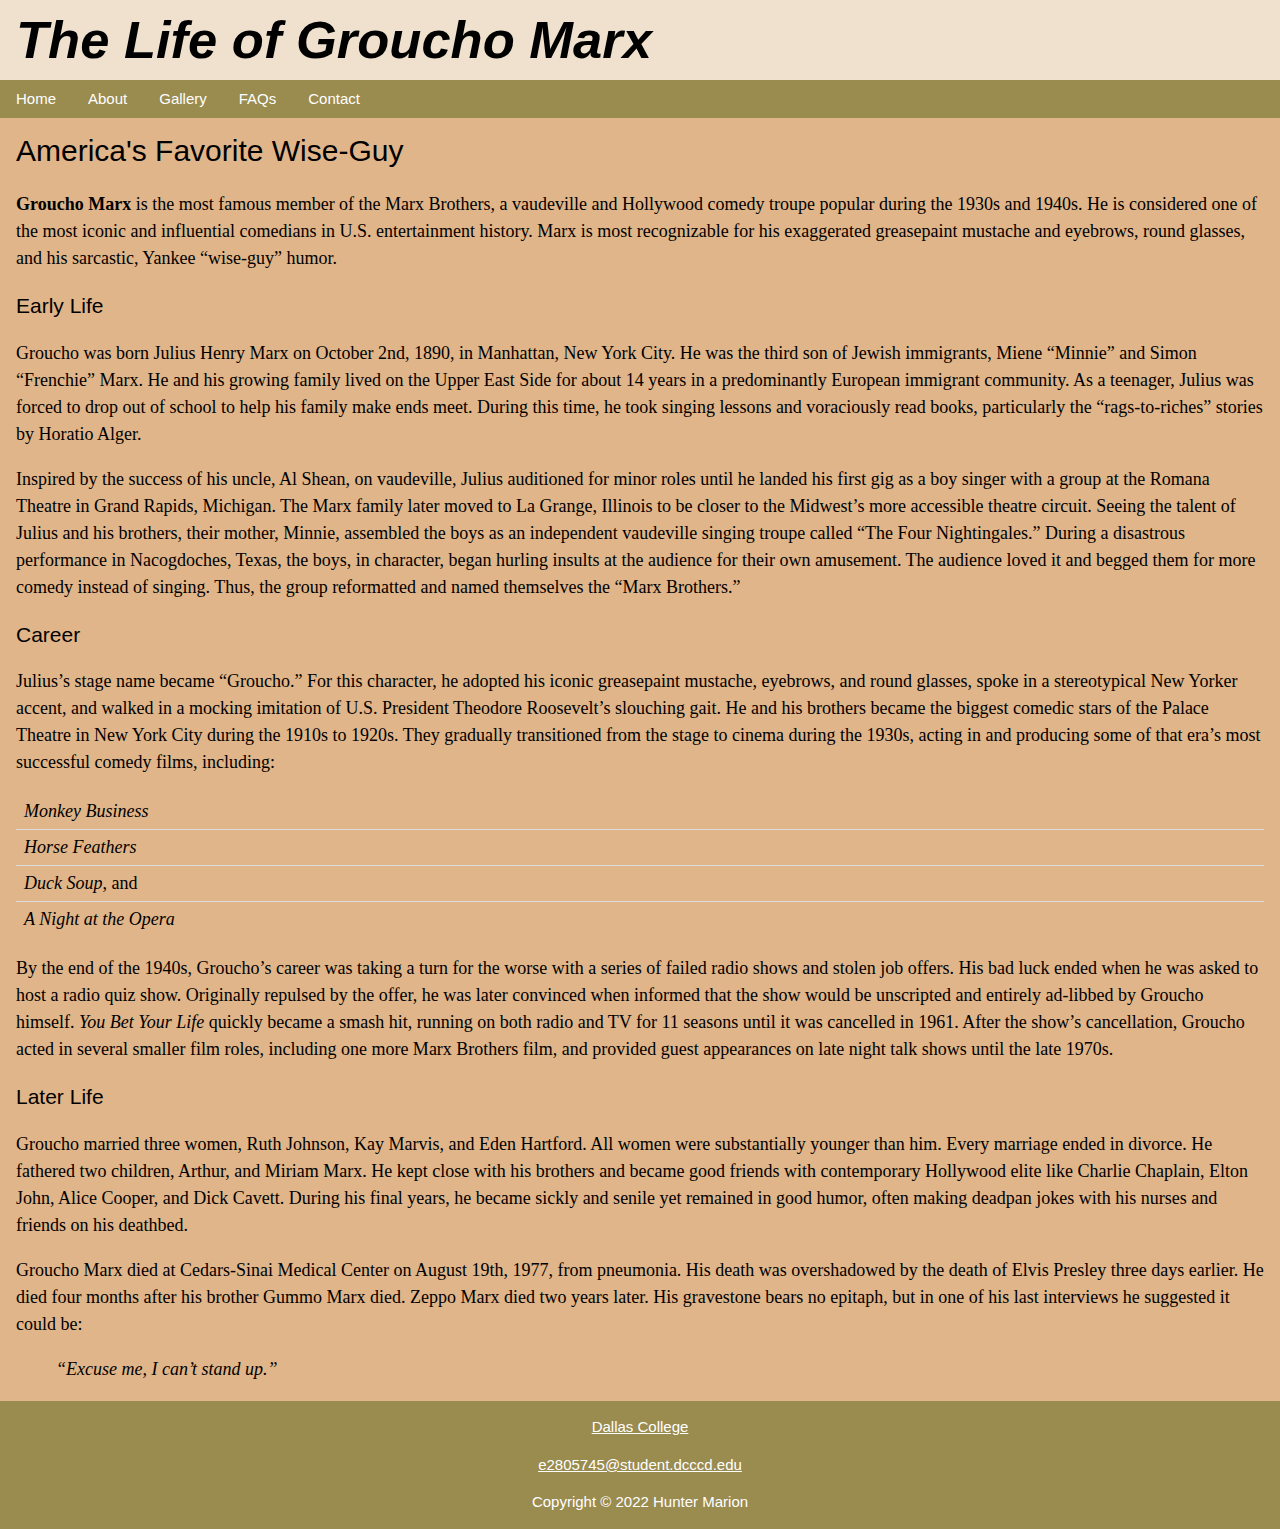
<file: index.html>
<!DOCTYPE html>
<html lang="en">

   <head>
      <meta charset="UTF-8">
      <meta http-equiv="X-UA-Compatible" content="IE=edge">
      <meta name="viewport" content="width=device-width, initial-scale=1.0">
      <title>Groucho Marx</title>
      <link rel="icon" type="image/x-icon" href="images/favicon.ico">
      <link rel="apple-touch-icon" href="images/apple-icon.png"/>
      <link rel="stylesheet" href="https://www.w3schools.com/w3css/4/w3.css" />
      <link rel="stylesheet" href=" https://www.w3schools.com/lib/w3-colors-2021.css">
      <link rel="stylesheet" href="https://cdnjs.cloudflare.com/ajax/libs/font-awesome/4.7.0/css/font-awesome.min.css">
      <link rel="stylesheet" href="css/styles.css" />
   </head>

   <body>

      <header>
         <h1 class="w3-2021-buttercream w3-container">The Life of Groucho Marx</h1>
      </header>

      <nav class="topnav w3-bar w3-2021-willow">
         <a class="active w3-bar-item w3-button w3-2021-willow" href="index.html">Home</a>
         <a class="w3-bar-item w3-button w3-2021-willow" href="about.html">About</a>
         <a class="w3-bar-item w3-button w3-2021-willow" href="gallery.html">Gallery</a>
         <a class="w3-bar-item w3-button w3-2021-willow" href="faq.html">FAQs</a>
         <a class="w3-bar-item w3-button w3-2021-willow" href="contact-us.html">Contact</a>
     </nav>

      <section class="w3-container w3-2021-desert-mist">
         <h2 class="w3-2021-desert-mist">America's Favorite Wise-Guy</h2>
            <p class="w3-2021-desert-mist"><strong class="w3-2021-desert-mist">Groucho Marx</strong> is the most famous member of the Marx Brothers, a vaudeville and Hollywood comedy troupe popular during the 1930s and 1940s. He is considered one of the most iconic and influential comedians in U.S. entertainment history. Marx is most recognizable for his exaggerated greasepaint mustache and eyebrows, round glasses, and his sarcastic, Yankee “wise-guy” humor.</p>


         <article class="w3-2021-desert-mist">
            <h3 class="w3-2021-desert-mist">Early Life</h3>
               <p class="w3-2021-desert-mist">Groucho was born Julius Henry Marx on October 2nd, 1890, in Manhattan, New York City. He was the third son of Jewish immigrants, Miene “Minnie” and Simon “Frenchie” Marx. He and his growing family lived on the Upper East Side for about 14 years in a predominantly European immigrant community. As a teenager, Julius was forced to drop out of school to help his family make ends meet. During this time, he took singing lessons and voraciously read books, particularly the “rags-to-riches” stories by Horatio Alger.</p>
               
               <p class="w3-2021-desert-mist">Inspired by the success of his uncle, Al Shean, on vaudeville, Julius auditioned for minor roles until he landed his first gig as a boy singer with a group at the Romana Theatre in Grand Rapids, Michigan. The Marx family later moved to La Grange, Illinois to be closer to the Midwest’s more accessible theatre circuit. Seeing the talent of Julius and his brothers, their mother, Minnie, assembled the boys as an independent vaudeville singing troupe called “The Four Nightingales.” During a disastrous performance in Nacogdoches, Texas, the boys, in character, began hurling insults at the audience for their own amusement. The audience loved it and begged them for more comedy instead of singing. Thus, the group reformatted and named themselves the “Marx Brothers.”</p>
         </article>


         <article class="w3-2021-desert-mist">
            <h3 class="w3-2021-desert-mist">Career</h3>
               <p class="w3-2021-desert-mist">Julius’s stage name became “Groucho.” For this character, he adopted his iconic greasepaint mustache, eyebrows, and round glasses, spoke in a stereotypical New Yorker accent, and walked in a mocking imitation of U.S. President Theodore Roosevelt’s slouching gait. He and his brothers became the biggest comedic stars of the Palace Theatre in New York City during the 1910s to 1920s. They gradually transitioned from the stage to cinema during the 1930s, acting in and producing some of that era’s most successful comedy films, including:</p>

               <ul class="w3-ul w3-2021-desert-mist">
                  <li class="w3-padding-small w3-2021-desert-mist"><em class="w3-2021-desert-mist">Monkey Business</em></li>
                  <li class="w3-padding-small w3-2021-desert-mist"><em class="w3-2021-desert-mist">Horse Feathers</em></li>
                  <li class="w3-padding-small w3-2021-desert-mist"><em class="w3-2021-desert-mist">Duck Soup</em>, and</li>
                  <li class="w3-padding-small w3-2021-desert-mist"><em class="w3-2021-desert-mist">A Night at the Opera</em></li>
               </ul>
               
               <p class="w3-2021-desert-mist">By the end of the 1940s, Groucho’s career was taking a turn for the worse with a series of failed radio shows and stolen job offers. His bad luck ended when he was asked to host a radio quiz show. Originally repulsed by the offer, he was later convinced when informed that the show would be unscripted and entirely ad-libbed by Groucho himself. <em class="w3-2021-desert-mist">You Bet Your Life</em> quickly became a smash hit, running on both radio and TV for 11 seasons until it was cancelled in 1961. After the show’s cancellation, Groucho acted in several smaller film roles, including one more Marx Brothers film, and provided guest appearances on late night talk shows until the late 1970s.</p>
         </article>


         <article class="w3-2021-desert-mist">
            <h3 class="w3-2021-desert-mist">Later Life</h3>
               <p class="w3-2021-desert-mist">Groucho married three women, Ruth Johnson, Kay Marvis, and Eden Hartford. All women were substantially younger than him. Every marriage ended in divorce. He fathered two children, Arthur, and Miriam Marx. He kept close with his brothers and became good friends with contemporary Hollywood elite like Charlie Chaplain, Elton John, Alice Cooper, and Dick Cavett. During his final years, he became sickly and senile yet remained in good humor, often making deadpan jokes with his nurses and friends on his deathbed.</p>
               
               <p class="w3-2021-desert-mist">Groucho Marx died at Cedars-Sinai Medical Center on August 19th, 1977, from pneumonia. His death was overshadowed by the death of Elvis Presley three days earlier. He died four months after his brother Gummo Marx died. Zeppo Marx died two years later. His gravestone bears no epitaph, but in one of his last interviews he suggested it could be:</p>
               
               <blockquote class="w3-2021-desert-mist">“Excuse me, I can’t stand up.”</blockquote>
         </article>
      </section>

      <!--<hr>-->

      <footer class="w3-container w3-2021-willow">
         <p class="footer w3-2021-willow"><span class="w3-2021-willow"><a href="https://www.dallascollege.edu/pages/default.aspx" target="_blank">Dallas College</a></span></p>
         <p class="footer w3-2021-willow"><a href="mailto:e2805745@student.dcccd.edu">e2805745@student.dcccd.edu</a></p>
         <p class="footer w3-2021-willow">Copyright &copy; 2022 Hunter Marion</p>
      </footer>
   
   </body>
</html>
</file>
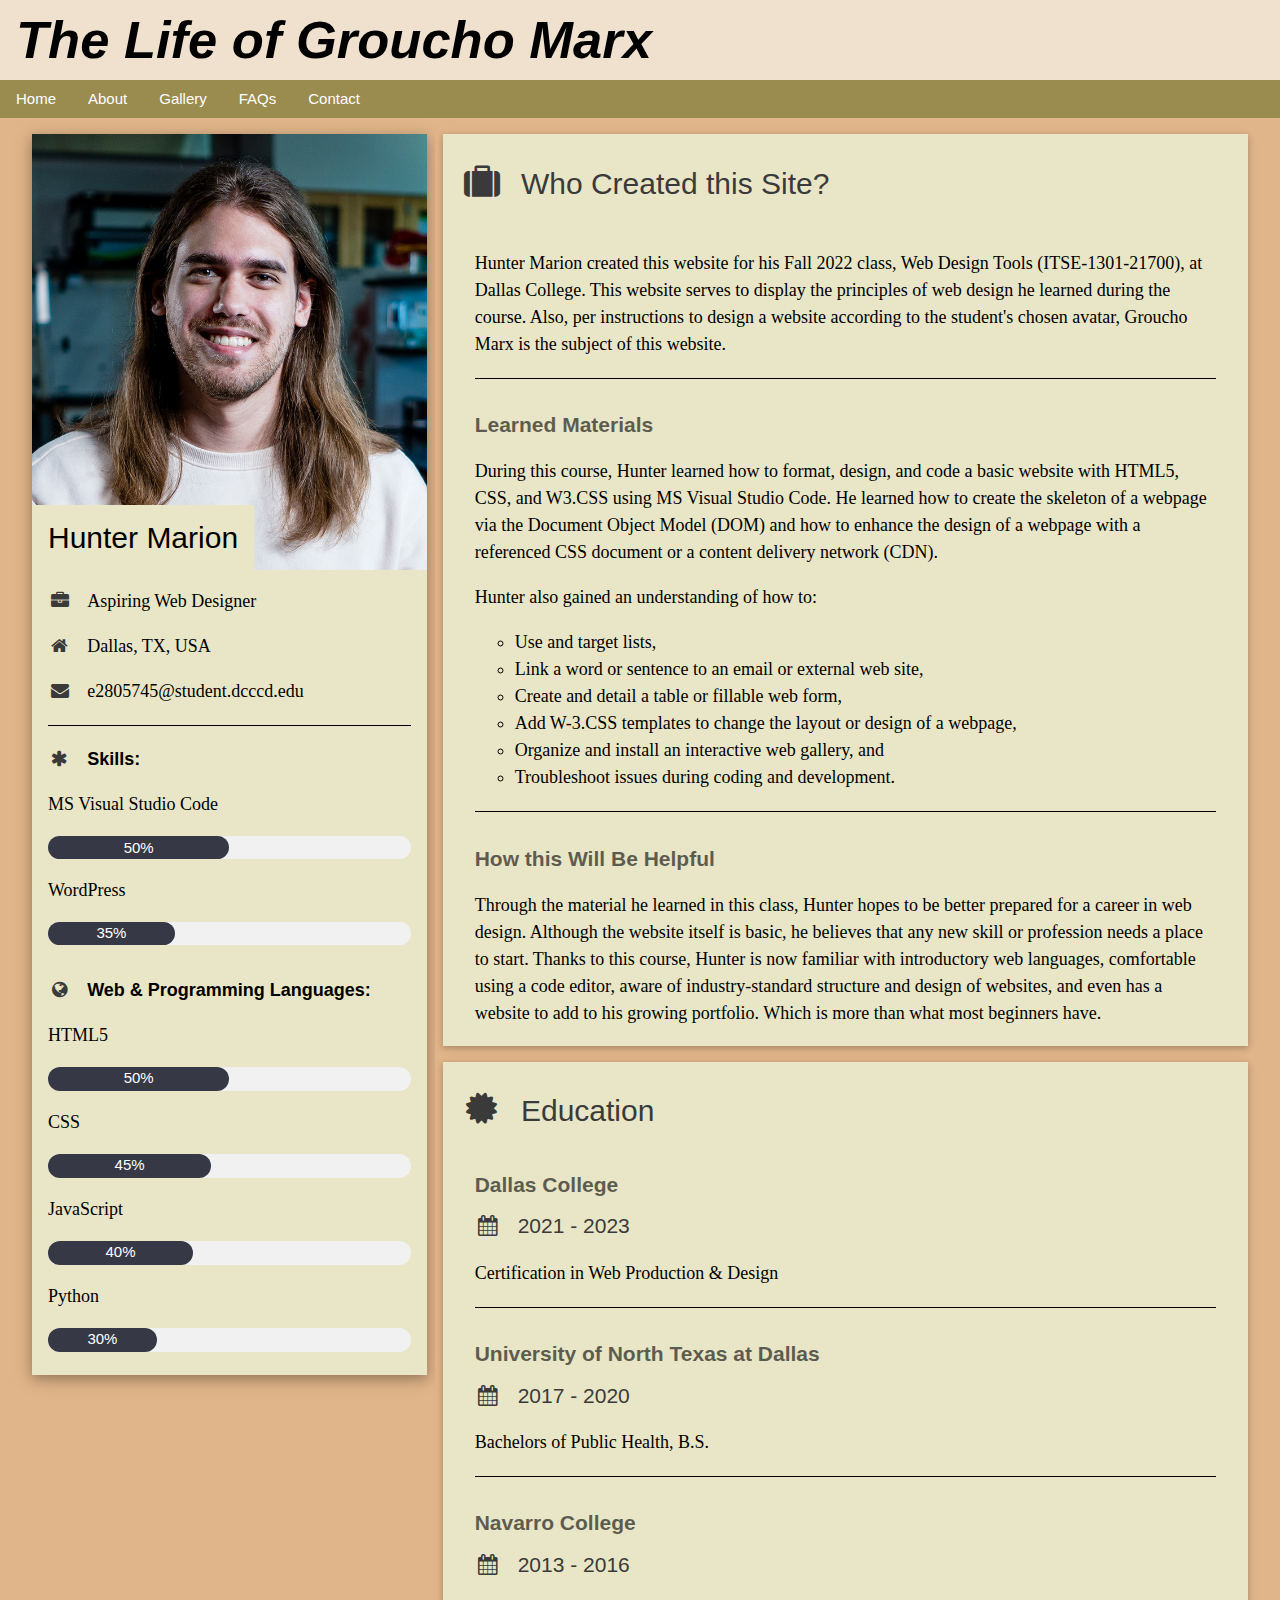
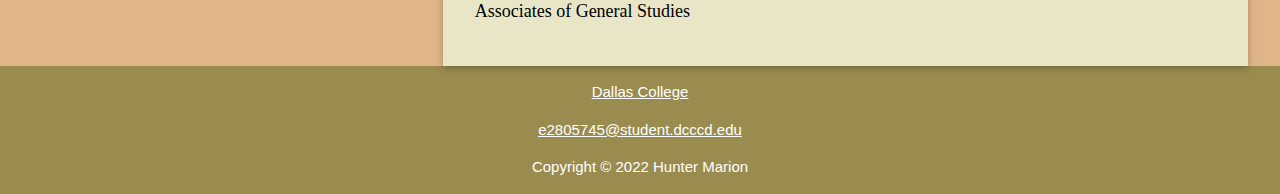
<file: about.html>
<!DOCTYPE html>
<html lang="en">

   <head>
      <meta charset="UTF-8">
      <meta http-equiv="X-UA-Compatible" content="IE=edge">
      <meta name="viewport" content="width=device-width, initial-scale=1.0">
      <title>Groucho Marx</title>
      <link rel="icon" type="image/x-icon" href="images/favicon.ico">
      <link rel="apple-touch-icon" href="images/apple-icon.png"/>
      <link rel="stylesheet" href="https://www.w3schools.com/w3css/4/w3.css" />
      <link rel="stylesheet" href=" https://www.w3schools.com/lib/w3-colors-2021.css">
      <link rel="stylesheet" href="https://cdnjs.cloudflare.com/ajax/libs/font-awesome/4.7.0/css/font-awesome.min.css">

   <!--W3.CSS Template Stylesheets start-->
      <link rel="stylesheet" href="https://www.w3schools.com/w3css/4/w3.css">
      <link rel='stylesheet' href='https://fonts.googleapis.com/css?family=Roboto'>
      <link rel="stylesheet" href="https://cdnjs.cloudflare.com/ajax/libs/font-awesome/4.7.0/css/font-awesome.min.css">
   <!--W3.CSS Template Stylesheets end-->

      <link rel="stylesheet" href="css/styles.css" />
   </head>
      
   <body class="w3-light-grey">

      <header>
         <h1 class="w3-2021-buttercream w3-container">The Life of Groucho Marx</h1>
      </header>
 
      <nav class="topnav w3-bar w3-2021-willow">
         <a class="active w3-bar-item w3-button w3-2021-willow" href="index.html">Home</a>
         <a class="w3-bar-item w3-button w3-2021-willow" href="about.html">About</a>
         <a class="w3-bar-item w3-button w3-2021-willow" href="gallery.html">Gallery</a>
         <a class="w3-bar-item w3-button w3-2021-willow" href="faq.html">FAQs</a>
         <a class="w3-bar-item w3-button w3-2021-willow" href="contact-us.html">Contact</a>
     </nav>

      <section class="w3-container w3-2021-desert-mist"> 
      <!-- Page Container -->
      <div class="w3-content w3-margin-top" style="max-width:1400px;">
      
        <!-- The Grid -->
        <div class="w3-row-padding w3-2021-desert-mist">
        
          <!-- Left Column -->
          <div class="w3-third w3-2021-desert-mist">
          
            <div class="w3-white w3-text-grey w3-card-4">
               <div class="w3-display-container">
                  <img src="images/huntermarion.jpg" style="width:100%" alt="Avatar">
                  <div class="w3-display-bottomleft w3-container w3-text-black">
                     <h2>Hunter Marion</h2>
                  </div>
               </div>
              
            <div class="w3-container">
               <p><i class="fa fa-briefcase fa-fw w3-margin-right w3-large w3-text-dark-grey"></i>Aspiring Web Designer</p>
               <p><i class="fa fa-home fa-fw w3-margin-right w3-large w3-text-dark-grey"></i>Dallas, TX, USA</p>
               <p><i class="fa fa-envelope fa-fw w3-margin-right w3-large w3-text-dark-grey"></i>e2805745@student.dcccd.edu</p>
               <hr>
      
            <h2 class="w3-large"><b><i class="fa fa-asterisk fa-fw w3-margin-right w3-text-dark-grey"></i>Skills:</b></h2>

               <p>MS Visual Studio Code</p>
               <div class="w3-light-grey w3-round-xlarge">
               <div class="w3-container w3-center w3-round-xlarge w3-2021-inkwell" style="width:50%">50%</div>
               </div>

               <p>WordPress</p>
               <div class="w3-light-grey w3-round-xlarge">
               <div class="w3-container w3-center w3-round-xlarge w3-2021-inkwell" style="width:35%">35%</div>
               </div>
  
               <br>
      
            <h2 class="w3-large w3-text-theme"><b><i class="fa fa-globe fa-fw w3-margin-right w3-text-dark-grey"></i>Web & Programming Languages:</b></h2>
               
               <p>HTML5</p>
               <div class="w3-light-grey w3-round-xlarge">
               <div class="w3-round-xlarge w3-2021-inkwell w3-center w3-round-xlarge" style="height:24px;width:50%">50%</div>
               </div>

               <p>CSS</p>
               <div class="w3-light-grey w3-round-xlarge">
               <div class="w3-round-xlarge w3-2021-inkwell w3-center w3-round-xlarge" style="height:24px;width:45%">45%</div>
               </div>
               
               <p>JavaScript</p>
               <div class="w3-light-grey w3-round-xlarge">
               <div class="w3-round-xlarge w3-2021-inkwell w3-center w3-round-xlarge" style="height:24px;width:40%">40%</div>
               </div>

               <p>Python</p>
               <div class="w3-light-grey w3-round-xlarge">
               <div class="w3-round-xlarge w3-2021-inkwell w3-center w3-round-xlarge" style="height:24px;width:30%">30%</div>
               </div>
               
               <div class="w3-center w3-text-white"></div>

               <br>   
            </div>
         </div><br>
      <!-- End Left Column -->
      </div>
      

      <!-- Right Column -->
      <div class="w3-twothird w3-2021-desert-mist">
          
         <div class="w3-container w3-card w3-margin-bottom">
         <h2 class="w3-text-dark-grey w3-padding-16"><i class="fa fa-suitcase fa-fw w3-margin-right w3-xxlarge w3-text-dark-grey"></i>Who Created this Site?</h2>

            <div class="w3-container">
               
                  <p>Hunter Marion created this website for his Fall 2022 class, Web Design Tools (ITSE-1301-21700), at Dallas College. This website serves to display the principles of web design he learned during the course. Also, per instructions to design a website according to the student's chosen avatar, Groucho Marx is the subject of this website.</p>

                  <hr>
               </div>
              
            <div class="w3-container">
            <h3 class="w3-opacity"><b>Learned Materials</b></h3>

               <p>During this course, Hunter learned how to format, design, and code a basic website with HTML5, CSS, and W3.CSS using MS Visual Studio Code. He learned how to create the skeleton of a webpage via the Document Object Model (DOM) and how to enhance the design of a webpage with a referenced CSS document or a content delivery network (CDN).</p>

               <p>Hunter also gained an understanding of how to:  </p>
            
               <ul>
                  <li>Use and target lists, </li>
                  <li>Link a word or sentence to an email or external web site, </li>
                  <li>Create and detail a table or fillable web form, </li>
                  <li>Add W-3.CSS templates to change the layout or design of a webpage, </li>
                  <li>Organize and install an interactive web gallery, and </li>
                  <li>Troubleshoot issues during coding and development.</li>
               </ul>

               <hr>
            </div>

            <div class="w3-container">
            <h3 class="w3-opacity"><b>How this Will Be Helpful</b></h3>
               
                  <p>Through the material he learned in this class, Hunter hopes to be better prepared for a career in web design. Although the website itself is basic, he believes that any new skill or profession needs a place to start. Thanks to this course, Hunter is now familiar with introductory web languages, comfortable using a code editor, aware of industry-standard structure and design of websites, and even has a website to add to his growing portfolio. Which is more than what most beginners have.</p>
                  </div>
               </div>
      

         <div class="w3-container w3-card">
         <h2 class="w3-text-dark-grey w3-padding-16"><i class="fa fa-certificate fa-fw w3-margin-right w3-xxlarge w3-text-dark-grey"></i>Education</h2>
              
            <div class="w3-container">
            <h5 class="w3-opacity"><b>Dallas College</b></h5>
               <h6 class="w3-text-dark-grey"><i class="fa fa-calendar fa-fw w3-margin-right"></i>2021 - 2023</h6>
                  <p>Certification in Web Production & Design</p>
                  <hr>
               </div>
               
            <div class="w3-container">
            <h5 class="w3-opacity"><b>University of North Texas at Dallas</b></h5>
               <h6 class="w3-text-dark-grey"><i class="fa fa-calendar fa-fw w3-margin-right"></i>2017 - 2020</h6>
                  <p>Bachelors of Public Health, B.S.</p>
                  <hr>
               </div>
              
            <div class="w3-container">
            <h5 class="w3-opacity"><b>Navarro College</b></h5>
               <h6 class="w3-text-dark-grey"><i class="fa fa-calendar fa-fw w3-margin-right"></i>2013 - 2016</h6>
                  <p>Associates of General Studies</p><br>
               </div>
            </div>
      
            <!-- End Right Column -->
            </div>  
         <!-- End Grid -->
         </div>
      <!-- End Page Container -->
      </div>

      </section>

      <footer class="w3-container w3-2021-willow">
         <p class="footer w3-2021-willow"><span class="w3-2021-willow"><a href="https://www.dallascollege.edu/pages/default.aspx" target="_blank">Dallas College</a></span></p>
         <p class="footer w3-2021-willow"><a href="mailto:e2805745@student.dcccd.edu">e2805745@student.dcccd.edu</a></p>
         <p class="footer w3-2021-willow">Copyright &copy; 2022 Hunter Marion</p>
      </footer>
      
   </body>
</html>
</file>
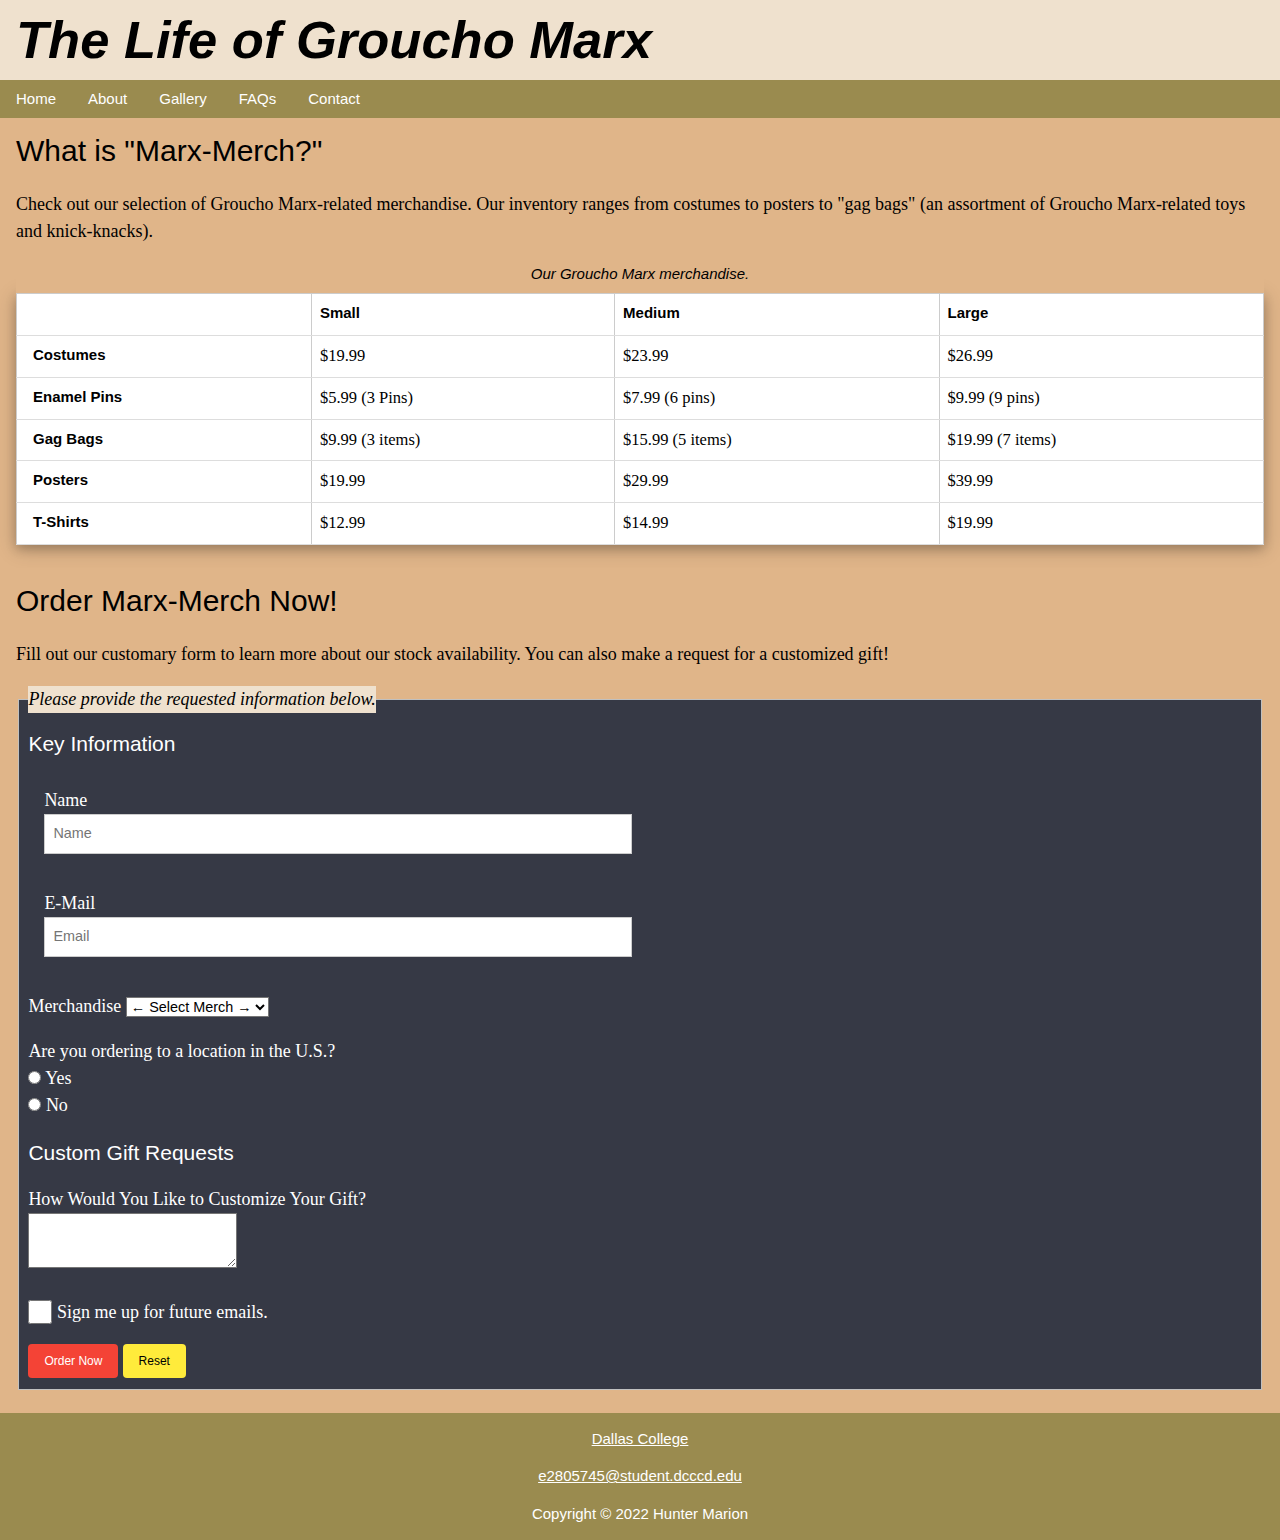
<file: contact-us.html>
<!DOCTYPE html>
<html lang="en">

   <head>
        <meta charset="UTF-8">
        <meta http-equiv="X-UA-Compatible" content="IE=edge">
        <meta name="viewport" content="width=device-width, initial-scale=1.0">
        <title>Groucho Marx :: Contact</title>
        <link rel="icon" type="image/x-icon" href="images/favicon.ico">
        <link rel="apple-touch-icon" href="images/apple-icon.png"/>
        <link rel="stylesheet" href="https://www.w3schools.com/w3css/4/w3.css" />
        <link rel="stylesheet" href=" https://www.w3schools.com/lib/w3-colors-2021.css">
        <link rel="stylesheet" href="https://cdnjs.cloudflare.com/ajax/libs/font-awesome/4.7.0/css/font-awesome.min.css">
        <link rel="stylesheet" href="css/styles.css" />
        <style>
            #orderButton {
                    background-color: #d33b2d;
                    color: #FFFFFF; }

            #resetButton {
                    background-color: #e0de4d; }
        </style>
   </head>

   <body>

    <header>
        <h1 class="w3-2021-buttercream w3-container">The Life of Groucho Marx</h1>
    </header>

    <nav class="topnav w3-bar w3-2021-willow">
        <a class="active w3-bar-item w3-button w3-2021-willow" href="index.html">Home</a>
        <a class="w3-bar-item w3-button w3-2021-willow" href="about.html">About</a>
        <a class="w3-bar-item w3-button w3-2021-willow" href="gallery.html">Gallery</a>
        <a class="w3-bar-item w3-button w3-2021-willow" href="faq.html">FAQs</a>
        <a class="w3-bar-item w3-button w3-2021-willow" href="contact-us.html">Contact</a>
    </nav>

    <section class="w3-container w3-2021-desert-mist">
        <h2 class="w3-2021-desert-mist">What is "Marx-Merch?"</h2>

        <p class="w3-2021-desert-mist">Check out our selection of Groucho Marx-related merchandise. Our inventory ranges from costumes to posters to "gag bags" (an assortment of Groucho Marx-related toys and knick-knacks).</p>


        <table border="1" cellpadding="8" class="w3-table-all w3-card-4">
            <caption class="w3-2021-desert-mist"><em class="w3-2021-desert-mist">Our Groucho Marx merchandise.</em></caption>
            <thead>
              <tr>
                <td>&nbsp;</td>
                <th scope="col" abbr="Column 1" id="col1">Small</th>
                <th scope="col" abbr="Column 2" id="col2">Medium</th>
                <th scope="col" abbr="Column 3" id="col3">Large</th>
              </tr>
            </thead>

            <tbody>
                <tr>
                    <th scope="row">Costumes</th>
                    <td headers="col1">$19.99</td>
                    <td headers="col2">$23.99</td>
                    <td headers="col3">$26.99</td>
                </tr>

                <tr>
                    <th scope="row">Enamel Pins</th>
                    <td headers="col1">$5.99 (3 Pins)</td>
                    <td headers="col2">$7.99 (6 pins)</td>
                    <td headers="col3">$9.99 (9 pins)</td>
                </tr>

                <tr>
                    <th scope="row">Gag Bags</th>
                    <td headers="col1">$9.99 (3 items)</td>
                    <td headers="col2">$15.99 (5 items)</td>
                    <td headers="col3">$19.99 (7 items)</td>
                </tr>

                <tr>
                    <th scope="row">Posters</th>
                    <td headers="col1">$19.99</td>
                    <td headers="col2">$29.99</td>
                    <td headers="col3">$39.99</td>
                </tr>

                <tr>
                    <th scope="row">T-Shirts</th>
                    <td headers="col1">$12.99</td>
                    <td headers="col2">$14.99</td>
                    <td headers="col3">$19.99</td>
                </tr>
            </tbody>
        </table>
        <br>
    </section>

    <section class="w3-container w3-2021-desert-mist">
        <h2 class="w3-2021-desert-mist">Order Marx-Merch Now!</h2>

            <p class="w3-2021-desert-mist">Fill out our customary form to learn more about our stock availability. You can also make a request for a customized gift!</p>

        <fieldset class="w3-2021-inkwell">
        <legend class="w3-2021-buttercream"><em class="w3-2021-buttercream">Please provide the requested information below. </em></legend>

            <h3 class="w3-2021-inkwell">Key Information</h3>
                
                <form id="myMailerForm" method="post" action="mailto:e2805745@student.dcccd.edu" class="w3-2021-inkwell">
            
                    <div class="w3-row-padding w3-2021-inkwell"><div class="w3-half w3-2021-inkwell">
                        <p class="w3-2021-inkwell"><label class="w3-2021-inkwell" title="Enter your full name.">Name <input type="text" class="w3-input w3-border" name="Name" placeholder="Name"></label></p>
                    </div></div>
                    
                    <div class="w3-row-padding w3-2021-inkwell"><div class="w3-half w3-2021-inkwell">
                        <p class="w3-2021-inkwell"><label class="w3-2021-inkwell" title="Enter your email address.">E-Mail <input type="text" class="w3-input w3-border" name="Email" placeholder="Email"></label></p>
                    </div></div>
                    
                    <p class="w3-2021-inkwell"><label class="w3-2021-inkwell" title="Select your merchandise.">Merchandise </label>

                    <label class="w3-2021-inkwell" title="Select merchandise.">
                        <select name="merchID">
                            <option value="">&larr;&nbsp;Select Merch&nbsp;&rarr;</option>
                            <option value="1">Costumes</option>
                            <option value="2">Enamel Pins</option>
                            <option value="3">Gag Bags</option>
                            <option value="4">Posters</option>
                            <option value="5">T-Shirts</option>
                        </select>
                    </label></p>

                    <p class="w3-2021-inkwell">Are you ordering to a location in the U.S.?
                        <br>
                    <label class="w3-2021-inkwell" title="Select if you are in the U.S."><input type="radio" name="request"> Yes</label>
                        <br>
                    <label class="w3-2021-inkwell" title="Select if you are outside the U.S."><input type="radio" name="request"> No</label></p>
            
            <h3 class="w3-2021-inkwell">Custom Gift Requests</h3>
            
                <p class="w3-2021-inkwell"><label class="w3-2021-inkwell" for="message">How Would You Like to Customize Your Gift?</label><br>
                <textarea id="message" name="message"></textarea></p>

                <p class="w3-2021-inkwell"><label class="w3-2021-inkwell" title="Select to be added to email list."><input class="w3-check" type="checkbox" name="contact-me"> Sign me up for future emails.</label></p>

                <input type="submit" class="w3-button w3-red w3-round" id="orderButton" name="submit" value="Order Now">

                <input type="reset" class="w3-button w3-yellow w3-round" id="resetButton" value="Reset">

            </form>
        </fieldset>
        <br>
    </section>

    <!--<hr>-->

    <footer class="w3-container w3-2021-willow">
        <p class="footer w3-2021-willow"><span class="w3-2021-willow"><a href="https://www.dallascollege.edu/pages/default.aspx" target="_blank">Dallas College</a></span></p>
        <p class="footer w3-2021-willow"><a href="mailto:e2805745@student.dcccd.edu">e2805745@student.dcccd.edu</a></p>
        <p class="footer w3-2021-willow">Copyright &copy; 2022 Hunter Marion</p>
     </footer>
  
    </body>
</html>
</file>
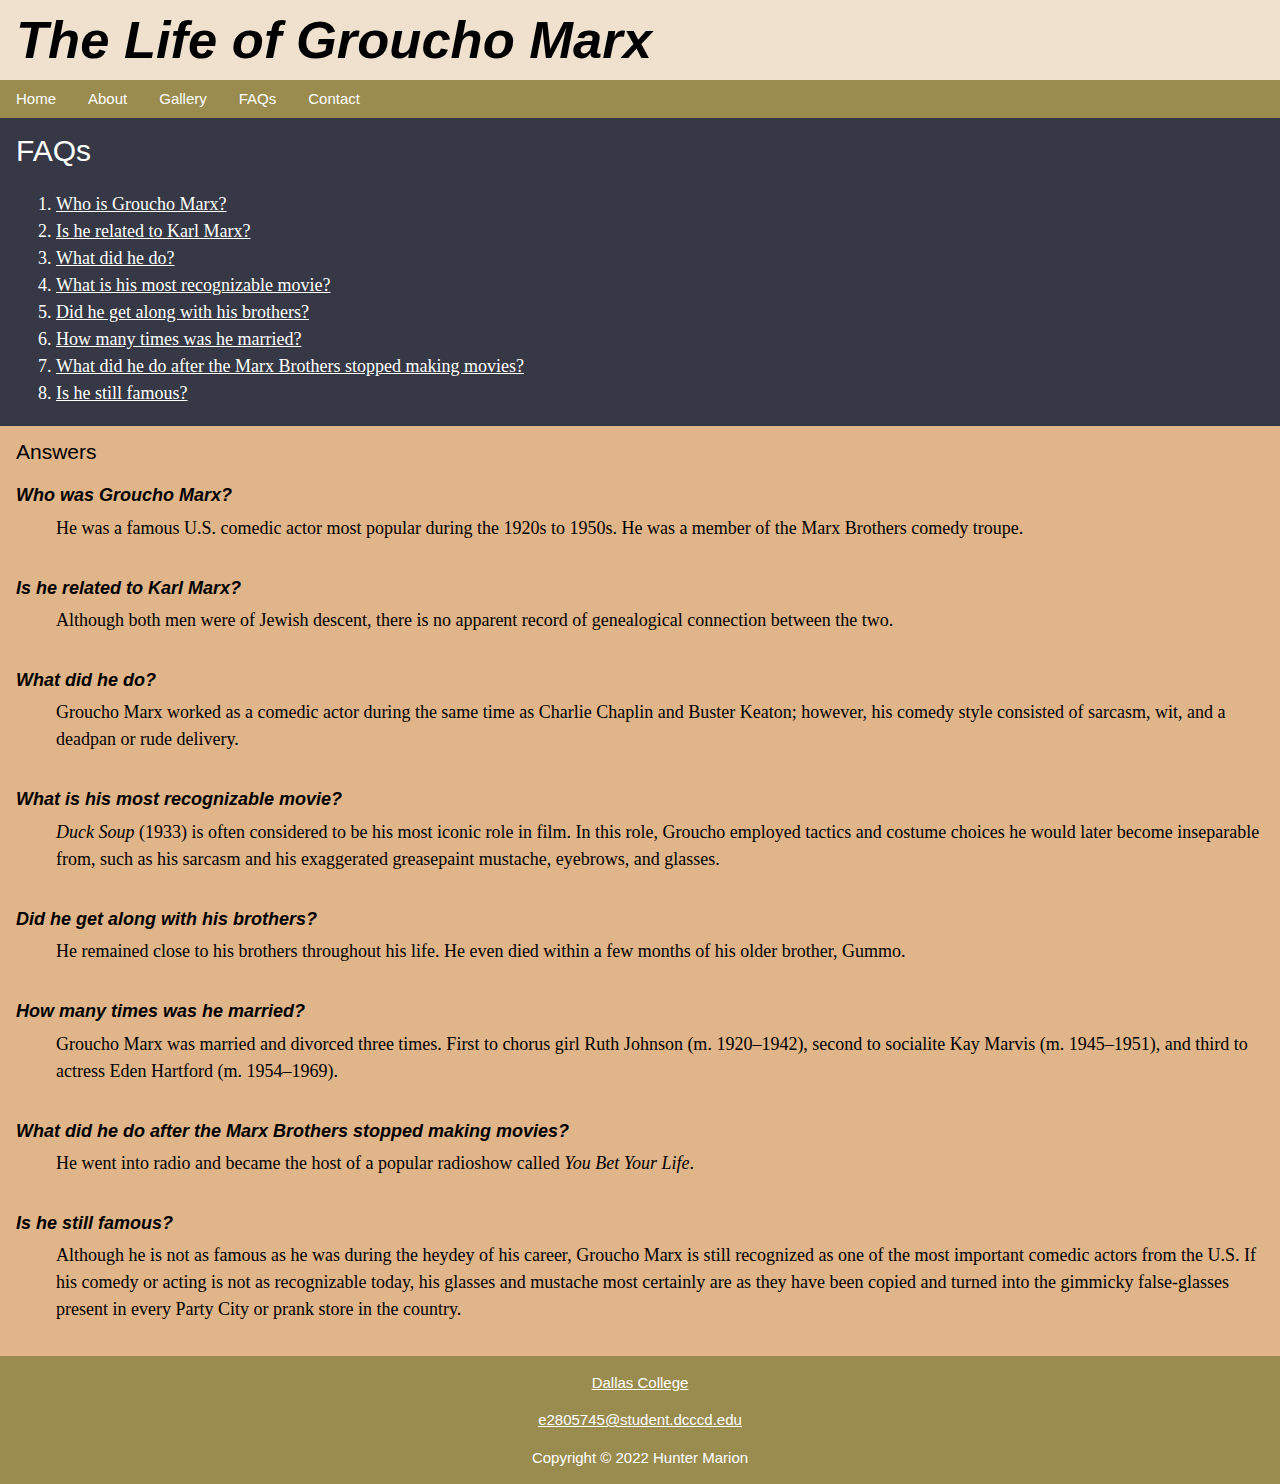
<file: faq.html>
<!DOCTYPE html>
<html lang="en">

   <head>
      <meta charset="UTF-8">
      <meta http-equiv="X-UA-Compatible" content="IE=edge">
      <meta name="viewport" content="width=device-width, initial-scale=1.0">
      <title>Groucho Marx :: FAQs</title>
      <link rel="icon" type="image/x-icon" href="images/favicon.ico">
      <link rel="apple-touch-icon" href="images/apple-icon.png"/>
      <link rel="stylesheet" href="https://www.w3schools.com/w3css/4/w3.css" />
      <link rel="stylesheet" href=" https://www.w3schools.com/lib/w3-colors-2021.css">
      <link rel="stylesheet" href="https://cdnjs.cloudflare.com/ajax/libs/font-awesome/4.7.0/css/font-awesome.min.css">
      <link rel="stylesheet" href="css/styles.css" />
   </head>

   <body>

    <header>
        <h1 class="w3-2021-buttercream w3-container">The Life of Groucho Marx</h1>
    </header>

    <nav class="topnav w3-bar w3-2021-willow">
        <a class="active w3-bar-item w3-button w3-2021-willow" href="index.html">Home</a>
        <a class="w3-bar-item w3-button w3-2021-willow" href="about.html">About</a>
        <a class="w3-bar-item w3-button w3-2021-willow" href="gallery.html">Gallery</a>
        <a class="w3-bar-item w3-button w3-2021-willow" href="faq.html">FAQs</a>
        <a class="w3-bar-item w3-button w3-2021-willow" href="contact-us.html">Contact</a>
    </nav>

    <section class="w3-container w3-2021-inkwell">
        <h2 class="w3-2021-inkwell">FAQs</h2>
            <ol class="w3-2021-inkwell">
                <li class="w3-2021-inkwell"><a href="#q1">Who is Groucho Marx?</a></li>
                <li class="w3-2021-inkwell"><a href="#q2">Is he related to Karl Marx?</a></li>
                <li class="w3-2021-inkwell"><a href="#q3">What did he do?</a></li>
                <li class="w3-2021-inkwell"><a href="#q4">What is his most recognizable movie?</a></li>
                <li class="w3-2021-inkwell"><a href="#q5">Did he get along with his brothers?</a></li>
                <li class="w3-2021-inkwell"><a href="#q6">How many times was he married?</a></li>
                <li class="w3-2021-inkwell"><a href="#q7">What did he do after the Marx Brothers stopped making movies?</a></li>
                <li class="w3-2021-inkwell"><a href="#q8">Is he still famous?</a></li>
            </ol>
    </section>

    <section class="w3-container w3-2021-desert-mist">
        <article class="w3-2021-desert-mist">
            <h3 class="w3-2021-desert-mist">Answers</h3>
            <dl class="w3-2021-desert-mist">
                <dt class="w3-2021-desert-mist" id="q1"><em class="w3-2021-desert-mist">Who was Groucho Marx?</em></dt>
                    <dd class="w3-2021-desert-mist">He was a famous U.S. comedic actor most popular during the 1920s to 1950s. He was a member of the Marx Brothers comedy troupe.</dd>
            </dl>

            <dl class="w3-2021-desert-mist">
                <dt class="w3-2021-desert-mist" id="q2"><em class="w3-2021-desert-mist">Is he related to Karl Marx?</em></dt>
                    <dd class="w3-2021-desert-mist">Although both men were of Jewish descent, there is no apparent record of genealogical connection between the two.</dd>
            </dl>

            <dl class="w3-2021-desert-mist">
                <dt class="w3-2021-desert-mist" id="q3"><em class="w3-2021-desert-mist">What did he do?</em></dt>
                    <dd class="w3-2021-desert-mist">Groucho Marx worked as a comedic actor during the same time as Charlie Chaplin and Buster Keaton; however, his comedy style consisted of sarcasm, wit, and a deadpan or rude delivery.</dd>
            </dl>

            <dl class="w3-2021-desert-mist">
                <dt class="w3-2021-desert-mist" id="q4"><em class="w3-2021-desert-mist">What is his most recognizable movie?</em></dt>
                    <dd class="w3-2021-desert-mist"><em class="w3-2021-desert-mist">Duck Soup</em> (1933) is often considered to be his most iconic role in film. In this role, Groucho employed tactics and costume choices he would later become inseparable from, such as his sarcasm and his exaggerated greasepaint mustache, eyebrows, and glasses.</dd>
            </dl>

            <dl class="w3-2021-desert-mist">
                <dt class="w3-2021-desert-mist" id="q5"><em class="w3-2021-desert-mist">Did he get along with his brothers?</em></dt>
                    <dd class="w3-2021-desert-mist">He remained close to his brothers throughout his life. He even died within a few months of his older brother, Gummo.</dd>
            </dl>

            <dl class="w3-2021-desert-mist">
                <dt class="w3-2021-desert-mist" id="q6"><em class="w3-2021-desert-mist">How many times was he married?</em></dt>
                    <dd class="w3-2021-desert-mist">Groucho Marx was married and divorced three times. First to chorus girl Ruth Johnson (m. 1920–1942), second to socialite Kay Marvis (m. 1945–1951), and third to actress Eden Hartford (m. 1954–1969).</dd>
            </dl>

            <dl class="w3-2021-desert-mist">
                <dt class="w3-2021-desert-mist" id="q7"><em class="w3-2021-desert-mist">What did he do after the Marx Brothers stopped making movies?</em></dt>
                    <dd class="w3-2021-desert-mist">He went into radio and became the host of a popular radioshow called <em class="w3-2021-desert-mist">You Bet Your Life</em>.</dd>
            </dl>

            <dl class="w3-2021-desert-mist">
                <dt class="w3-2021-desert-mist" id="q8"><em class="w3-2021-desert-mist">Is he still famous?</em></dt>
                    <dd class="w3-2021-desert-mist">Although he is not as famous as he was during the heydey of his career, Groucho Marx is still recognized as one of the most important comedic actors from the U.S. If his comedy or acting is not as recognizable today, his glasses and mustache most certainly are as they have been copied and turned into the gimmicky false-glasses present in every Party City or prank store in the country.</dd>
            </dl>
        </article>
    </section>

    <!--<hr>-->

    <footer class="w3-container w3-2021-willow">
        <p class="footer w3-2021-willow"><span class="w3-2021-willow"><a href="https://www.dallascollege.edu/pages/default.aspx" target="_blank">Dallas College</a></span></p>
        <p class="footer w3-2021-willow"><a href="mailto:e2805745@student.dcccd.edu">e2805745@student.dcccd.edu</a></p>
        <p class="footer w3-2021-willow">Copyright &copy; 2022 Hunter Marion</p>
     </footer>

    </body>
</html>
</file>
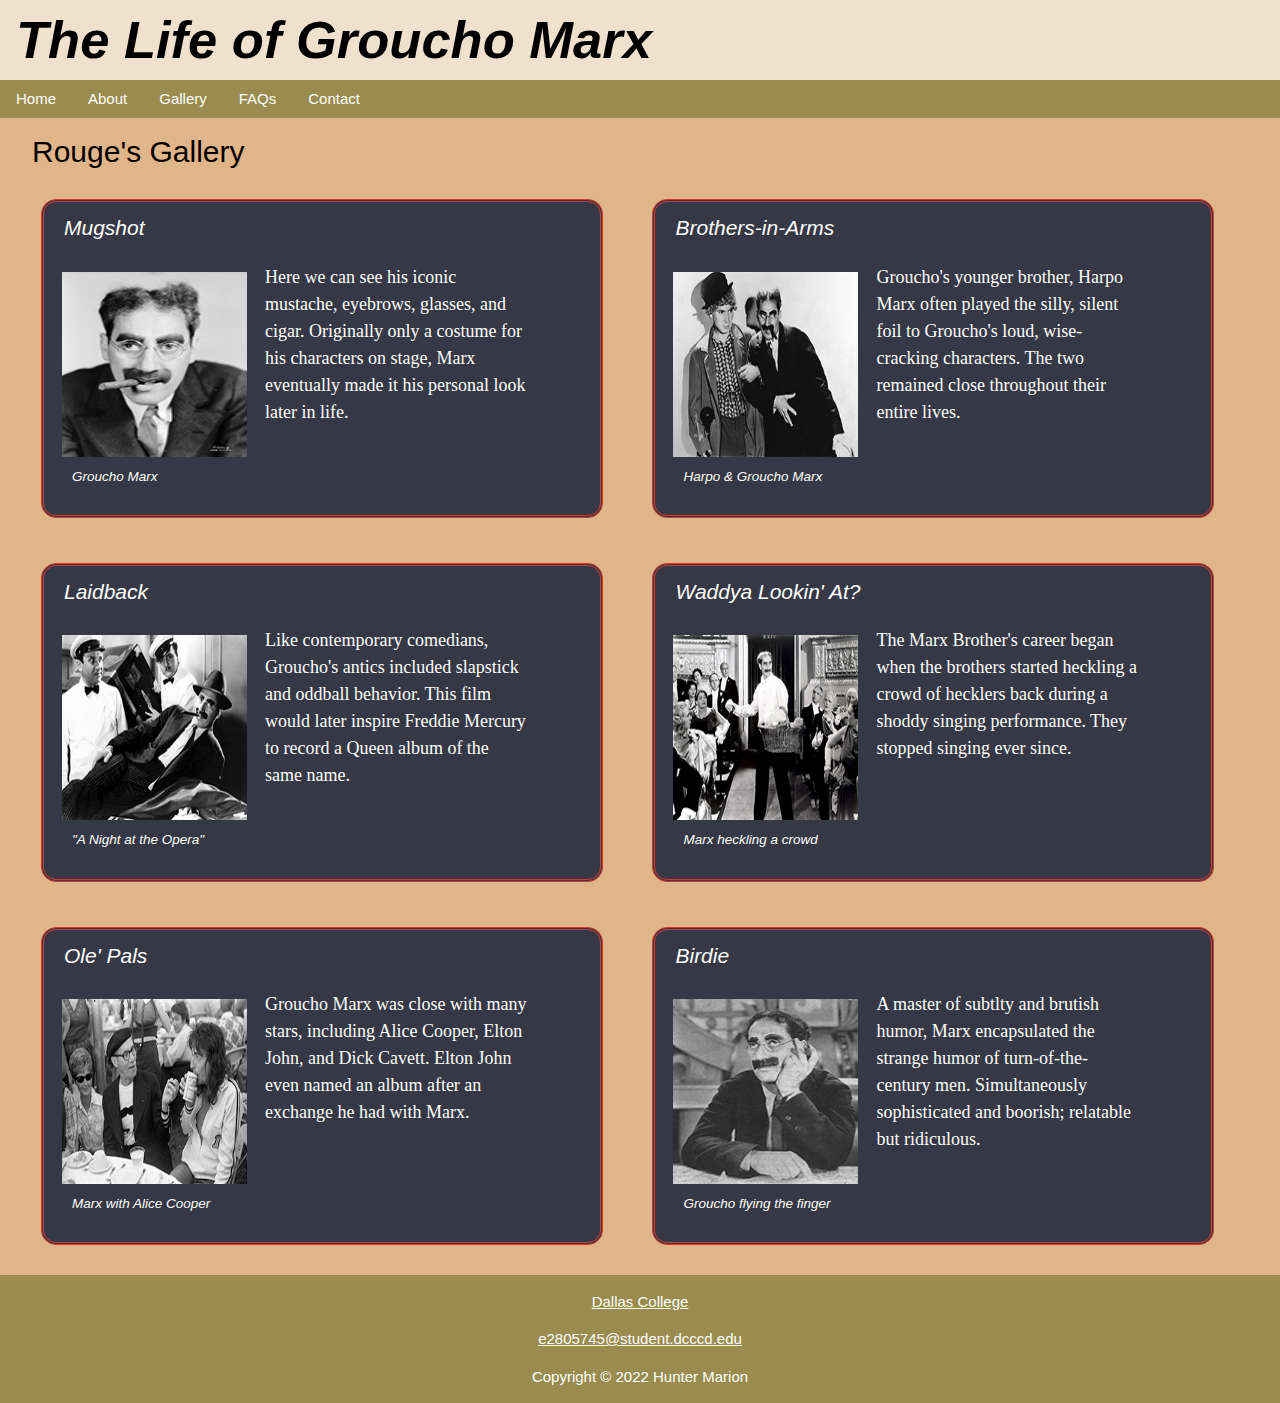
<file: gallery.html>
<!DOCTYPE html>
<html lang="en">

   <head>
      <meta charset="UTF-8">
      <meta http-equiv="X-UA-Compatible" content="IE=edge">
      <meta name="viewport" content="width=device-width, initial-scale=1.0">
      <title>Groucho Marx :: Gallery</title>
      <link rel="icon" type="image/x-icon" href="images/favicon.ico">
      <link rel="apple-touch-icon" href="images/apple-icon.png"/>
      <link rel="stylesheet" href="https://www.w3schools.com/w3css/4/w3.css" />
      <link rel="stylesheet" href=" https://www.w3schools.com/lib/w3-colors-2021.css">
      <link rel="stylesheet" href="https://cdnjs.cloudflare.com/ajax/libs/font-awesome/4.7.0/css/font-awesome.min.css">
      <link rel="stylesheet" href="css/styles.css" />
      <link rel="stylesheet" href="css/layout.css" />
   </head>

   <body>

    <header>
        <h1 class="w3-2021-buttercream w3-container">The Life of Groucho Marx</h1>
    </header>

    <nav class="topnav w3-bar w3-2021-willow">
        <a class="active w3-bar-item w3-button w3-2021-willow" href="index.html">Home</a>
        <a class="w3-bar-item w3-button w3-2021-willow" href="about.html">About</a>
        <a class="w3-bar-item w3-button w3-2021-willow" href="gallery.html">Gallery</a>
        <a class="w3-bar-item w3-button w3-2021-willow" href="faq.html">FAQs</a>
        <a class="w3-bar-item w3-button w3-2021-willow" href="contact-us.html">Contact</a>
    </nav>
    
    <section class="w3-container w3-2021-desert-mist">
        <h2 class="w3-container w3-2021-desert-mist">Rouge's Gallery</h2>
            
            <article class="w3-2021-inkwell">
                <h3 class="w3-2021-inkwell">Mugshot</h3>
                <figure class="w3-2021-inkwell">
                    <a href="images/gmarx01-lg.jpg" class="w3-2021-inkwell" target="_blank"><img src="images/gmarx01-thumb.jpg" height="190" width="100" alt="Headshot of Groucho Marx"></a>
                    <figcaption class="w3-2021-inkwell"><em class="w3-2021-inkwell">Groucho Marx</em></figcaption>
                </figure>
                <p class="w3-2021-inkwell">Here we can see his iconic mustache, eyebrows, glasses, and cigar. Originally only a costume for his characters on stage, Marx eventually made it his personal look later in life.</p>
            </article>
           

            <article class="w3-2021-inkwell">
                <h3 class="w3-2021-inkwell">Brothers-in-Arms</h3>
                <figure class="w3-2021-inkwell">
                    <a href="images/gmarx02-lg.jpg" class="w3-2021-inkwell" target="_blank"><img src="images/gmarx02-thumb.jpg" height="190" width="250" alt="Harpo & Groucho Marx"></a>
                    <figcaption class="w3-2021-inkwell"><em class="w3-2021-inkwell">Harpo & Groucho Marx</em></figcaption>
                </figure>
                <p class="w3-2021-inkwell">Groucho's younger brother, Harpo Marx often played the silly, silent foil to Groucho's loud, wise-cracking characters. The two remained close throughout their entire lives.</p>
            </article>


            <article class="w3-2021-inkwell">
                <h3 class="w3-2021-inkwell">Laidback</h3>
                <figure class="w3-2021-inkwell">
                    <a href="images/gmarx03-lg.jpg" class="w3-2021-inkwell" target="_blank"><img src="images/gmarx03-thumb.jpg" height="190" width="250" alt="Groucho Marx in 'A Night at the Opera'"></a>
                    <figcaption class="w3-2021-inkwell"><em class="w3-2021-inkwell">"A Night at the Opera"</em></figcaption>
                </figure>
                <p class="w3-2021-inkwell">Like contemporary comedians, Groucho's antics included slapstick and oddball behavior. This film would later inspire Freddie Mercury to record a Queen album of the same name.</p>
            </article>


            <article class="w3-2021-inkwell">
                <h3 class="w3-2021-inkwell">Waddya Lookin' At?</h3>
                <figure class="w3-2021-inkwell">
                    <a href="images/gmarx04-lg.jpg" class="w3-2021-inkwell" target="_blank"><img src="images/gmarx04-thumb.jpg" height="190" width="250" alt="Groucho heckling a crowd"></a>
                    <figcaption class="w3-2021-inkwell"><em class="w3-2021-inkwell">Marx heckling a crowd</em></figcaption>
                </figure>
                <p class="w3-2021-inkwell">The Marx Brother's career began when the brothers started heckling a crowd of hecklers back during a shoddy singing performance. They stopped singing ever since.</p>
            </article>


            <article class="w3-2021-inkwell">
                <h3 class="w3-2021-inkwell">Ole' Pals</h3>
                <figure class="w3-2021-inkwell">
                    <a href="images/gmarx05-lg.jpg" class="w3-2021-inkwell" target="_blank"><img src="images/gmarx05-thumb.jpg" height="190" width="250" alt="Groucho Marx and Alice Cooper dining together"></a>
                    <figcaption class="w3-2021-inkwell"><em class="w3-2021-inkwell">Marx with Alice Cooper</em></figcaption>
                </figure>
                <p class="w3-2021-inkwell">Groucho Marx was close with many stars, including Alice Cooper, Elton John, and Dick Cavett. Elton John even named an album after an exchange he had with Marx.</p>
            </article>


            <article class="w3-2021-inkwell">
                <h3 class="w3-2021-inkwell">Birdie</h3>
                <figure class="w3-2021-inkwell">
                    <a href="images/gmarx06-lg.jpg" class="w3-2021-inkwell" target="_blank"><img src="images/gmarx06-thumb.jpg" height="190" width="180" alt="Groucho slyly flying the finger"></a>
                    <figcaption class="w3-2021-inkwell"><em class="w3-2021-inkwell">Groucho flying the finger</em></figcaption> 
                </figure>
                <p class="w3-2021-inkwell">A master of subtlty and brutish humor, Marx encapsulated the strange humor of turn-of-the-century men. Simultaneously sophisticated and boorish; relatable but ridiculous.</p>
            </article>
    </section>

    <!--<hr>-->
    
    <footer class="w3-container w3-2021-willow">
        <p class="footer w3-2021-willow"><span class="w3-2021-willow"><a href="https://www.dallascollege.edu/pages/default.aspx" target="_blank">Dallas College</a></span></p>
        <p class="footer w3-2021-willow"><a href="mailto:e2805745@student.dcccd.edu">e2805745@student.dcccd.edu</a></p>
        <p class="footer w3-2021-willow">Copyright &copy; 2022 Hunter Marion</p>
     </footer>
  
    </body>
</html>
</file>
<file: css/styles.css>
/* Elements: */

* { 
    background-color: #e9e6c7; }

nav { 
    font-family: Century Gothic, sans-serif; 
    position: sticky; }

h1 { 
    margin-bottom: 0; 
    margin-top: 0;
    font-family: Century Gothic, sans-serif;
    color: black;
    font-weight: bold;
    font-style: italic;
    font-size: 3.5em;
    padding-bottom: .5em; }

h2 { 
    font-family: Century Gothic, sans-serif ;
    font-size: 2em;
    color: black; }

h3, h4, h5, h6 { 
    font-family: Century Gothic, sans-serif;
    font-size: 1.4em;
    color: black; }

p { 
    font-family: Goudy Old Style, serif;
    font-size: 1.2em;
    color: black; }

ul { 
    list-style-type: circle; 
    font-family: Goudy Old Style, serif; 
    font-size: 1.2em; }

ol { 
    font-family: Goudy Old Style, serif; 
    font-size: 1.2em; }

dt {
    font-family: Century Gothic, sans-serif; 
    font-size: 1.2em; 
    font-weight: bold;
    padding-bottom: .3em; }

dd {
    font-family: Goudy Old Style, serif; 
    font-size: 1.2em; 
    padding-bottom: 1em; }

th {
    font-family: Century Gothic, sans-serif; 
    font-size: 1em; 
    font-weight: bold; 
    background-color: #FFFFFF; }

td {
    font-family: Goudy Old Style, serif; 
    font-size: 1.1em; 
    background-color: #FFFFFF; }

legend {
    font-family: Goudy Old Style, serif; 
    font-size: 1.2em; }

textarea {
    font-family: Century Gothic, sans-serif; 
    font-size: .9em; 
    background-color: #FFFFFF; }

input {
    font-family: Century Gothic, sans-serif; 
    font-size: .8em; 
    background-color: #FFFFFF; }

select {
    font-family: Century Gothic, sans-serif; 
    font-size: .8em; 
    background-color: #FFFFFF; }

option {
    font-family: Century Gothic, sans-serif; 
    font-size: .9em; 
    background-color: #FFFFFF; }

blockquote { 
    font-family: Goudy Old Style, serif;
    font-style: italic; 
    font-size: 1.2em; }

caption {
    font-family: Century Gothic, sans-serif; 
    font-size: 1em; 
    padding-bottom: .5em;}

figcaption {
    font-family: Century Gothic, sans-serif; 
    font-size: .9em; }

hr {
    border: 0;
    clear: both;
    display: block;
    width: 100%;               
    background-color: black;
    height: 1px; }


/* unvisited link */
a:link { color: white; } 

/* visited link */
a:visited { color: #ECE3A1; } 

/* mouseover link */
a:hover { color: red; } 

/* selected link */
a:active { color: white; }  



/* IDs: */



/* Classes: */

.footer {
    font-family: Century Gothic, sans-serif; 
    font-size: 1em; 
    text-align: center; }

.w3-2021-inkwell {
    color:#fff!important;
    background-color:#363945!important }

.w3-2021-ultimate-gray {
    color:#fff!important;
    background-color:#939597!important }

.w3-2021-buttercream {
    color:#000!important;
    background-color:#EFE1CE!important }

.w3-2021-desert-mist {
    color:#000!important;
    background-color:#E0B589!important }

.w3-2021-willow {
    color:#fff!important;
    background-color:#9A8B4F!important }
</file>
<file: css/layout.css>
article {
    float: left;
    border: solid medium #d33b2d;
    border-radius: 1em;
    width: 45%;
    margin: 2%;
    margin-top: 1em;
    margin-bottom: 2em ; 
    clear: right;
    border-style: double; } 

article h3 {
    padding: 0 20px;
    border-radius: 7px 7px 0 0; 
    font-family: Century Gothic, sans-serif;
    font-size: 1.4em;
    font-style: italic;
    color: black; }

article p {
    padding: 0 20px 30px 35px; /*top right bottom left*/
    clear: right; }

article > p {
    margin: 20px 50px; }
  
figure {
    float: left;
    margin: 2vh; }
  
figure img {
    display: block; 
    float: left;
    clear: both;
    height: 185px;
    width: 185px;
    margin-left: auto;
    margin-right: auto; }
  
figcaption {
    text-align: left;
    clear: both;
    color: #372920; 
    padding: 10px; }
</file>
